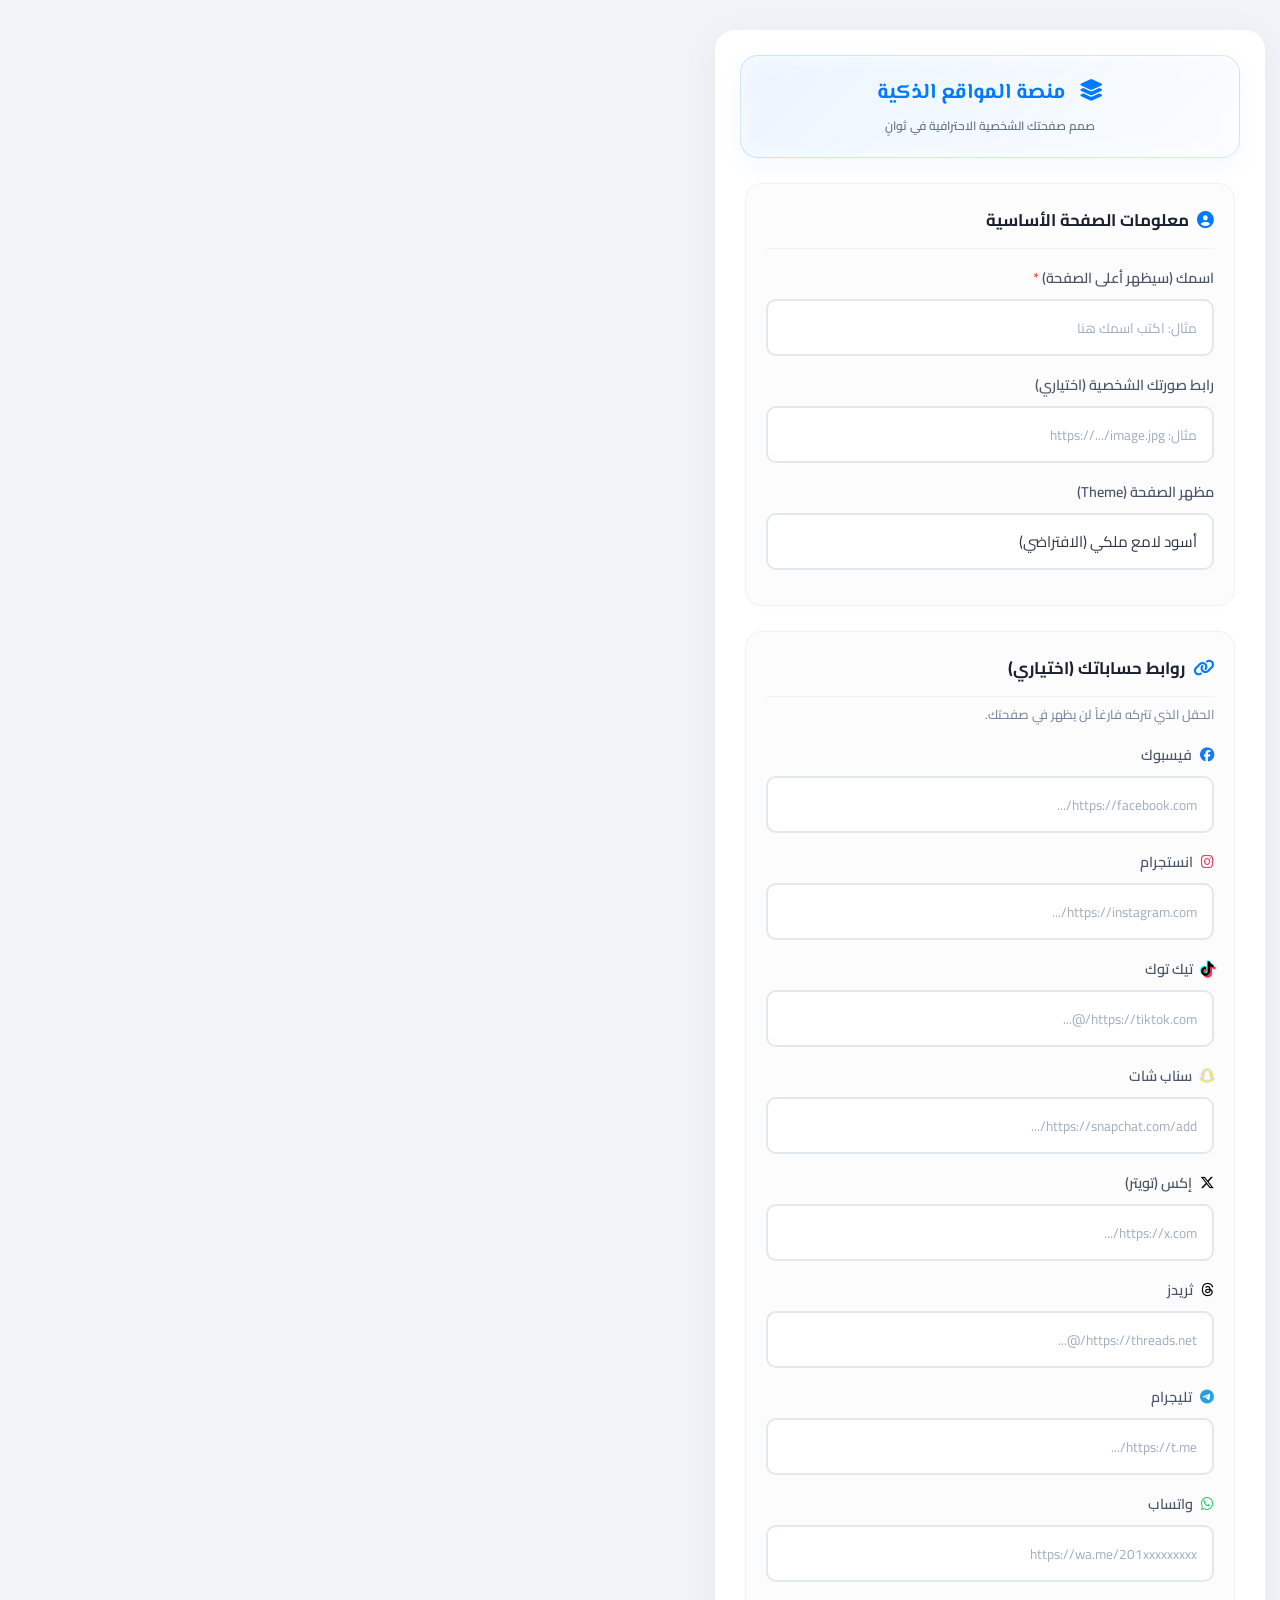
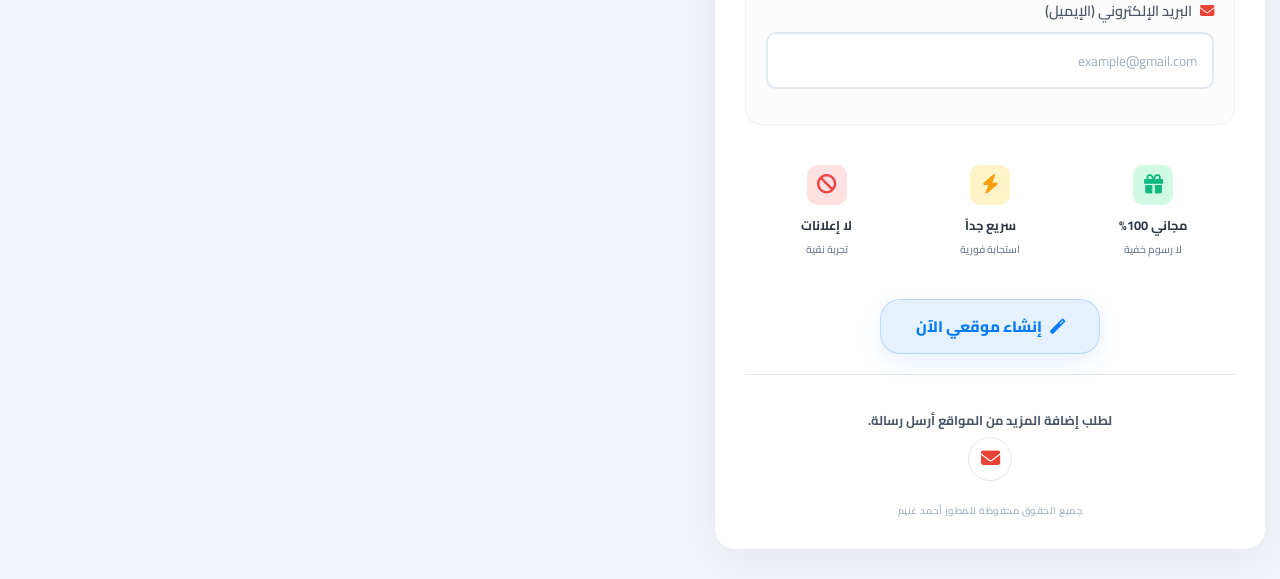
<file: index.html>
<!DOCTYPE html>
<html lang="ar" dir="rtl">
<head>
<!-- Playables SDK -->
<script>// Playables SDK v1.0.0
// Game lifecycle bridge: rAF-based game-ready detection + event communication
(function() {
  'use strict';

  // Idempotency: skip if already initialized (e.g., server-side injection
  // followed by client-side inject-javascript via the Bloks webview component).
  if (window.playablesSDK) return;

  var HANDLER_NAME = 'playablesGameEventHandler';
  var ANDROID_BRIDGE_NAME = '_MetaPlayablesBridge';
  var RAF_FRAME_THRESHOLD = 3;

  var gameReadySent = false;
  var firstInteractionSent = false;
  var errorSent = false;
  var frameCount = 0;
  var originalRAF = window.requestAnimationFrame;

  // --- Transport Layer ---

  function hasIOSBridge() {
    return !!(window.webkit &&
              window.webkit.messageHandlers &&
              window.webkit.messageHandlers[HANDLER_NAME]);
  }

  function hasAndroidBridge() {
    return !!(window[ANDROID_BRIDGE_NAME] &&
              typeof window[ANDROID_BRIDGE_NAME].postEvent === 'function');
  }

  function isInIframe() {
    return !!(window.parent && window.parent !== window);
  }

  function sendEvent(eventName, payload) {
    var message = {
      type: eventName,
      payload: payload || {},
      timestamp: Date.now()
    };

    if (hasIOSBridge()) {
      try {
        window.webkit.messageHandlers[HANDLER_NAME].postMessage(message);
      } catch (e) { /* ignore */ }
      return;
    }

    if (hasAndroidBridge()) {
    try {
      var p = payload || {};
      p.__secureToken = window.__fbAndroidBridgeAuthToken || '';
      p.timestamp = message.timestamp;
      window[ANDROID_BRIDGE_NAME].postEvent(
        eventName,
        JSON.stringify(p)
      );
    } catch (e) { /* ignore */ }
    return;
  }

    if (isInIframe()) {
      try {
        window.parent.postMessage(message, '*');
      } catch (e) { /* ignore */ }
      return;
    }
  }

  // --- rAF Game-Ready Detection ---

  function onFrame() {
    if (gameReadySent) return;

    frameCount++;
    if (frameCount >= RAF_FRAME_THRESHOLD) {
      gameReadySent = true;
      sendEvent('game_ready', {
        frame_count: frameCount,
        detected_at: Date.now()
      });
      return;
    }

    originalRAF.call(window, onFrame);
  }

  if (originalRAF) {
    window.requestAnimationFrame = function(callback) {
      if (!gameReadySent) {
        return originalRAF.call(window, function(timestamp) {
          frameCount++;
          if (frameCount >= RAF_FRAME_THRESHOLD && !gameReadySent) {
            gameReadySent = true;
            sendEvent('game_ready', {
              frame_count: frameCount,
              detected_at: Date.now()
            });
          }
          callback(timestamp);
        });
      }
      return originalRAF.call(window, callback);
    };
  }

  // --- First User Interaction Detection ---

  function setupFirstInteractionDetection() {
    var events = ['touchstart', 'mousedown', 'keydown'];

    function onFirstInteraction() {
      if (firstInteractionSent) return;
      firstInteractionSent = true;
      sendEvent('user_interaction_start', null);

      for (var i = 0; i < events.length; i++) {
        document.removeEventListener(events[i], onFirstInteraction, true);
      }
    }

    for (var i = 0; i < events.length; i++) {
      document.addEventListener(events[i], onFirstInteraction, true);
    }
  }

  if (document.readyState === 'loading') {
    document.addEventListener('DOMContentLoaded', setupFirstInteractionDetection);
  } else {
    setupFirstInteractionDetection();
  }

  // --- Auto Error Capture ---

  window.addEventListener('error', function(event) {
    if (errorSent) return;
    errorSent = true;
    sendEvent('error', {
      message: event.message || 'Unknown error',
      source: event.filename || '',
      lineno: event.lineno || 0,
      colno: event.colno || 0,
      auto_captured: true
    });
  });

  window.addEventListener('unhandledrejection', function(event) {
    if (errorSent) return;
    errorSent = true;
    var reason = event.reason;
    sendEvent('error', {
      message: (reason instanceof Error) ? reason.message : String(reason),
      type: 'unhandled_promise_rejection',
      auto_captured: true
    });
  });

  // --- Public API ---

  window.playablesSDK = {
    complete: function(score) {
      sendEvent('game_ended', {
        score: score,
        completed: true
      });
    },

    error: function(message) {
      if (errorSent) return;
      errorSent = true;
      sendEvent('error', {
        message: message || 'Unknown error',
        auto_captured: false
      });
    },

    sendEvent: function(eventName, payload) {
      if (!eventName || typeof eventName !== 'string') return;
      sendEvent(eventName, payload);
    }
  };

  // Kick off rAF detection in case no game code calls rAF immediately
  if (originalRAF) {
    originalRAF.call(window, onFrame);
  }
})();</script>
<script>window.Intl=window.Intl||{};Intl.t=function(s){return(Intl._locale&&Intl._locale[s])||s;};</script>
    <meta charset="UTF-8">
    <meta name="viewport" content="width=device-width, initial-scale=1.0">
    
    <meta name="google-site-verification" content="GS0Clpq4SB6pcUqS-eGBOUpSuzoUZcwosQHjrPJv9lc" />
    
    <meta name="description" content="منصة المواقع الذكية لإنشاء صفحة شخصية احترافية تجمع كل روابطك وحساباتك على السوشيال ميديا في مكان واحد مجاناً.">
    <meta name="keywords" content="رابط في البايو, موقع شخصي, تجميع روابط, لينك ان بايو, Link in bio, انشاء صفحة شخصية">
    <meta name="author" content="أحمد غنيم">

    <title>منصة المواقع الذكية | أنشئ صفحة روابطك الشخصية</title>
    
    <link href="https://fonts.googleapis.com/css2?family=Cairo:wght@400;600;700;800&family=Dancing+Script:wght@700&family=El+Messiri:wght@600;700&display=swap" rel="stylesheet">
    <link rel="stylesheet" href="https://cdnjs.cloudflare.com/ajax/libs/font-awesome/6.5.1/css/all.min.css">
    
    <style>
        /* =========================================================
           1. CSS الواجهة الرئيسية (الاحترافية - SaaS Style)
           ========================================================= */
        body.dashboard-mode {
            font-family: 'Cairo', sans-serif; 
            background: #f0f4f8; 
            display: flex; justify-content: center; align-items: flex-start; min-height: 100vh; margin: 0; padding: 30px 15px;
        }
        
        .dash-box {
            background: #ffffff; 
            border-radius: 20px; 
            box-shadow: 0 10px 40px rgba(0, 0, 0, 0.05); 
            width: 100%; 
            max-width: 550px; 
            overflow: hidden;
        }

        /* رأس الواجهة (الزجاجي الاحترافي) */
        .dash-header {
            margin: 25px 25px 10px 25px;
            background: linear-gradient(135deg, rgba(0, 122, 255, 0.08) 0%, rgba(0, 122, 255, 0.02) 100%);
            backdrop-filter: blur(20px);
            -webkit-backdrop-filter: blur(20px);
            border: 1px solid rgba(0, 122, 255, 0.15);
            border-radius: 18px;
            padding: 20px 15px;
            text-align: center;
            box-shadow: 0 8px 25px rgba(0, 122, 255, 0.05), inset 0 0 15px rgba(255, 255, 255, 0.9);
            position: relative;
        }
        .dash-header h2 {
            margin: 0;
            font-family: 'El Messiri', sans-serif;
            font-size: 1.35rem;
            font-weight: 700;
            color: #007AFF;
        }
        .dash-header p {
            margin: 4px 0 0;
            font-size: 0.75rem;
            color: #64748b;
            font-weight: 600;
        }
        
        .dash-body {
            padding: 15px 30px 30px 30px;
        }

        /* البطاقات والأقسام */
        .section-card {
            background: #fcfcfd;
            border: 1px solid #eef2f5;
            border-radius: 16px;
            padding: 20px;
            margin-bottom: 25px;
            box-shadow: 0 2px 8px rgba(0,0,0,0.01);
        }
        .section-title {
            font-size: 1.05rem;
            color: #1a202c;
            font-weight: 700;
            margin-bottom: 15px;
            display: flex;
            align-items: center;
            gap: 8px;
            border-bottom: 1px solid #eef2f5;
            padding-bottom: 12px;
        }
        .section-title i { color: #007AFF; }

        /* ألوان الحقول المريحة للعين */
        .dash-group { margin-bottom: 15px; text-align: right; }
        .dash-group label { display: block; margin-bottom: 8px; font-weight: 600; color: #4a5568; font-size: 0.9rem; }
        .dash-group input, .dash-group select { 
            width: 100%; padding: 12px 15px; 
            border: 2px solid #e2e8f0; 
            border-radius: 10px; font-family: 'Cairo'; outline: none; 
            transition: all 0.3s; box-sizing: border-box; 
            background: #ffffff;
            font-size: 0.95rem;
            color: #2d3748;
        }
        .dash-group input:focus, .dash-group select:focus { 
            border-color: #007AFF; 
            box-shadow: 0 0 0 3px rgba(0, 122, 255, 0.1); 
        }
        .dash-group input::placeholder { color: #a0aec0; font-size: 0.85rem; }
        
        .theme-select { cursor: pointer; appearance: none; -webkit-appearance: none; background-image: url("data:image/svg+xml,%3Csvg xmlns='http://www.w3.org/2000/svg' width='12' height='12' fill='%23333' viewBox='0 0 16 16'%3E%3Cpath d='M7.247 11.14L2.451 5.658C1.885 5.013 2.345 4 3.204 4h9.592a1 1 0 0 1 .753 1.659l-4.796 5.48a1 1 0 0 1-1.506 0z'/%3E%3C/svg%3E"); background-repeat: no-repeat; background-position: left 15px center; }
        
        /* قسم المميزات */
        .features-container {
            display: flex;
            justify-content: space-between;
            align-items: flex-start;
            margin-bottom: 25px;
            background: #ffffff;
            border-radius: 12px;
            padding: 15px 5px;
        }
        .feature-box {
            display: flex;
            flex-direction: column;
            align-items: center;
            text-align: center;
            width: 32%;
        }
        .feature-box i {
            font-size: 1.2rem; width: 40px; height: 40px; border-radius: 10px; display: flex; justify-content: center; align-items: center; margin-bottom: 8px; transition: transform 0.3s ease;
        }
        .feature-box:hover i { transform: translateY(-3px); }
        .feature-box span { font-size: 0.8rem; font-family: 'Cairo', sans-serif; color: #2d3748; font-weight: 700; }
        .feature-box p { font-size: 0.65rem; color: #718096; margin-top: 2px; margin-bottom: 0; font-weight: 600; }

        /* ستايل زر الإنشاء - زجاجي (Glassmorphism) */
        .dash-btn { 
            width: 100%; 
            max-width: 220px; 
            margin: 0 auto; 
            padding: 12px; 
            background: rgba(0, 122, 255, 0.1); 
            backdrop-filter: blur(15px); 
            -webkit-backdrop-filter: blur(15px);
            color: #007AFF; 
            font-size: 0.95rem; 
            font-family: 'Cairo', sans-serif; 
            font-weight: 800; 
            border: 1px solid rgba(0, 122, 255, 0.2); 
            border-radius: 20px; 
            cursor: pointer; 
            transition: all 0.4s cubic-bezier(0.25, 0.8, 0.25, 1); 
            box-shadow: 0 8px 25px rgba(0, 122, 255, 0.1); 
            display: flex; justify-content: center; align-items: center; gap: 8px;
        }
        .dash-btn:hover:not(:disabled) { 
            background: rgba(0, 122, 255, 0.2); 
            transform: scale(0.96); 
            box-shadow: 0 4px 15px rgba(0, 122, 255, 0.15); 
        }
        .dash-btn:disabled { 
            background: rgba(160, 174, 192, 0.1); 
            color: #a0aec0;
            border-color: rgba(160, 174, 192, 0.2);
            cursor: not-allowed; box-shadow: none; transform: none; 
        }

        .dash-result { margin-top: 25px; padding: 20px; background: #f0fdf4; border: 1px solid #bbf7d0; border-radius: 12px; display: none; text-align: center; animation: slideDown 0.5s ease-out; }
        .dash-result h4 { color: #166534; margin: 0 0 10px 0; font-size: 1.1rem; font-weight: 800; display: flex; align-items: center; justify-content: center; gap: 8px;}
        .dash-result input { width: 100%; padding: 12px; margin-bottom: 15px; border: 1px solid #86efac; border-radius: 8px; text-align: left; direction: ltr; font-size: 0.85rem; background: #fff; box-sizing: border-box; color: #4b5563;}
        
        .action-btn { background: #22c55e; color: white; border: none; padding: 12px; border-radius: 8px; cursor: pointer; font-family: 'Cairo'; font-weight: 700; width: 100%; margin-bottom: 10px; transition: 0.3s; display: flex; justify-content: center; align-items: center; gap: 8px; text-decoration: none;}
        .action-btn:hover { background: #16a34a; }
        .action-btn.secondary { background: #475569; }
        .action-btn.secondary:hover { background: #334155; }
        
        @keyframes slideDown { from { opacity: 0; transform: translateY(-10px); } to { opacity: 1; transform: translateY(0); } }

        .dash-footer { margin-top: 20px; border-top: 1px solid #e2e8f0; padding-top: 20px; text-align: center; }
        .dash-footer p { color: #4a5568; font-size: 0.85rem; font-weight: 600; margin-bottom: 10px; }
        
        .contact-email { 
            display: inline-flex; justify-content: center; align-items: center; 
            background: #fff; border: 1px solid #e2e8f0; width: 42px; height: 42px; border-radius: 50%; 
            color: #ea4335; font-size: 1.2rem; text-decoration: none; transition: all 0.3s ease; margin-bottom: 10px; 
        }
        .contact-email:hover { background: #ea4335; color: white; border-color: #ea4335; transform: translateY(-3px); box-shadow: 0 4px 12px rgba(234, 67, 53, 0.2); }
        
        /* حقوق الملكية في الواجهة الرئيسية */
        .dash-copyright { font-size: 0.6rem; color: #a0aec0; font-weight: 600; letter-spacing: 0.5px; margin-top: 10px; font-family: 'Cairo', sans-serif;}

        /* =========================================================
           2. CSS التصميم الاحترافي (للزوار) - الألوان (Themes)
           ========================================================= */
        :root {
            --bg-gradient: linear-gradient(145deg, #2a2a2a 0%, #000000 40%, #000000 100%); 
            --text-color: #ffffff;
            --btn-bg: rgba(255, 255, 255, 0.05); 
            --panel-bg: rgba(10, 10, 10, 0.90); 
            --shadow-color: rgba(0, 0, 0, 0.8); 
            --border-color: rgba(255, 255, 255, 0.1);
        }
        body.theme-blue {
            --bg-gradient: linear-gradient(135deg, #000428 0%, #004e92 100%); --text-color: #ffffff;
            --btn-bg: rgba(255, 255, 255, 0.07); --panel-bg: rgba(0, 30, 80, 0.95); --shadow-color: rgba(0, 0, 0, 0.5); --border-color: rgba(255, 255, 255, 0.15);
        }
        body.theme-white {
            --bg-gradient: linear-gradient(135deg, #ffffff 0%, #f3f4f6 100%); --text-color: #111111;
            --btn-bg: rgba(0, 0, 0, 0.05); --panel-bg: rgba(255, 255, 255, 0.98); --shadow-color: rgba(0, 0, 0, 0.1); --border-color: rgba(0, 0, 0, 0.1);
        }
        body.theme-white .fa-tiktok { color: #000000 !important; text-shadow: none; }
        body.theme-offwhite {
            --bg-gradient: linear-gradient(135deg, #edeae0 0%, #e0dcd0 100%); --text-color: #2a0202; 
            --btn-bg: rgba(0, 0, 0, 0.05); --panel-bg: rgba(237, 234, 224, 0.98); --shadow-color: rgba(0, 0, 0, 0.12); --border-color: rgba(0, 0, 0, 0.06);
        }
        body.theme-offwhite .fa-tiktok { color: #000000 !important; text-shadow: none; }
        body.theme-peach {
            --bg-gradient: linear-gradient(135deg, #FFF8F8 0%, #FFE4E1 100%); 
            --text-color: #000000; 
            --btn-bg: #FADADD; 
            --panel-bg: rgba(255, 240, 245, 0.98); 
            --shadow-color: rgba(218, 165, 32, 0.15); 
            --border-color: rgba(255, 182, 193, 0.4);
        }
        body.theme-peach .fa-tiktok { color: #000000 !important; text-shadow: none; }

        body.profile-mode {
            height: 100%; width: 100%; overflow-x: hidden !important; overflow-y: auto !important; 
            font-family: 'Cairo', sans-serif; color: var(--text-color); background: var(--bg-gradient);
            transition: background 0.8s, color 0.6s; margin:0; padding:0;
        }

        #profileView * { box-sizing: border-box; }
        #profileView::-webkit-scrollbar, body.profile-mode::-webkit-scrollbar { display: none; }
        
        .welcome-screen { position: fixed; top: 0; left: 0; width: 100%; height: 100%; display: flex; justify-content: center; align-items: center; z-index: 2000; background: transparent; pointer-events: none; }
        .welcome-text { font-family: 'El Messiri', sans-serif; font-size: 3.2rem; font-weight: 700; color: #ffffff; opacity: 0; transform: scale(0.9); filter: blur(10px); animation: welcomeAnim 2.8s forwards; text-shadow: 0 4px 20px rgba(0,0,0,0.3); }
        @keyframes welcomeAnim { 0% { opacity: 0; transform: scale(0.8); filter: blur(15px); } 30% { opacity: 1; transform: scale(1); filter: blur(0); } 75% { opacity: 1; transform: scale(1); filter: blur(0); } 100% { opacity: 0; transform: scale(1.05); filter: blur(10px); visibility: hidden; } }

        .container { display: flex; flex-direction: column; justify-content: flex-start; align-items: center; min-height: 100vh; padding: 20px; text-align: center; padding-top: 10vh; padding-bottom: 50px; }

        .settings-icon { position: fixed; top: 20px; left: 20px; color: var(--text-color); background: var(--btn-bg); backdrop-filter: blur(10px); border: 1px solid var(--border-color); width: 34px; height: 34px; border-radius: 50%; display: flex; flex-direction: column; align-items: center; justify-content: center; gap: 4px; cursor: pointer; z-index: 1005; opacity: 0; box-shadow: 0 4px 15px var(--shadow-color); animation: popGlass 0.8s 2.4s forwards; transition: transform 0.3s ease; }
        .settings-icon:hover { transform: translateY(-2px) scale(1.05); }
        .settings-icon .line { width: 16px; height: 2px; background-color: var(--text-color); border-radius: 2px; transition: transform 0.3s, opacity 0.3s; }
        .settings-icon.rotate .line:nth-child(1) { transform: translateY(6px) rotate(45deg); }
        .settings-icon.rotate .line:nth-child(2) { opacity: 0; transform: translateX(-10px); }
        .settings-icon.rotate .line:nth-child(3) { transform: translateY(-6px) rotate(-45deg); }

        .overlay { position: fixed; top: 0; left: 0; width: 100%; height: 100%; background: rgba(0, 0, 0, 0.4); backdrop-filter: blur(8px); z-index: 999; opacity: 0; visibility: hidden; transition: opacity 0.4s; }
        .overlay.active { opacity: 1; visibility: visible; }

        .settings-panel { position: fixed; top: 20px; left: 20px; width: 250px; background: var(--panel-bg); backdrop-filter: blur(25px); z-index: 1000; box-shadow: 0 10px 40px var(--shadow-color); padding: 65px 20px 25px 20px; border-radius: 25px; border: 1px solid var(--border-color); direction: rtl; transform-origin: top left; transform: scale(0.9); opacity: 0; visibility: hidden; transition: all 0.5s; }
        .settings-panel.active { transform: scale(1); opacity: 1; visibility: visible; }

        .create-site-btn {
            background: rgba(255, 255, 255, 0.08);
            backdrop-filter: blur(10px);
            color: var(--text-color);
            border: 1px solid var(--border-color);
            padding: 8px 12px;
            border-radius: 12px;
            cursor: pointer;
            font-family: 'Cairo', sans-serif;
            font-weight: 600;
            font-size: 0.65rem;
            width: 100%;
            margin: 0;
            transition: all 0.4s ease;
            display: flex; justify-content: center; align-items: center; gap: 6px; box-shadow: 0 4px 15px var(--shadow-color);
        }
        .create-site-btn:hover { background: rgba(255, 255, 255, 0.15); transform: translateY(-2px); box-shadow: 0 6px 20px var(--shadow-color); }

        .settings-copyright { font-family: 'Cairo', sans-serif; font-size: 6px; color: #8e8e8e; letter-spacing: 0.5px; text-align: center; margin-top: 15px; }

        .profile-pic { width: 90px; height: 90px; border-radius: 50%; background-size: cover; background-position: center; border: 3px solid var(--border-color); box-shadow: 0 10px 25px var(--shadow-color); margin-bottom: 12px; opacity: 0; animation: popGlass 0.8s 2.5s forwards, gentlePulse 5s ease-in-out 3.3s infinite; }
        @keyframes gentlePulse { 0%, 100% { transform: scale(1); box-shadow: 0 10px 25px var(--shadow-color); } 50% { transform: scale(1.03); box-shadow: 0 18px 35px var(--shadow-color); } }

        .header-name-wrapper { display: flex; align-items: center; justify-content: center; margin-bottom: 20px; opacity: 0; transform: translateY(15px); animation: wrapperSlideUp 1.2s 2.7s forwards; direction: ltr; gap: 6px; }
        @keyframes wrapperSlideUp { to { opacity: 1; transform: translateY(0); } }
        .header-name { font-family: 'Dancing Script', cursive; font-size: 1.9rem; color: #B8860B; }

        .main-content { width: 100%; max-width: 340px; display: flex; flex-direction: column; align-items: center; opacity: 0; animation: fadeInAll 0.8s 2.4s forwards; margin-bottom: 60px; }
        @keyframes fadeInAll { to { opacity: 1; } }

        .links-container { display: flex; flex-direction: column; gap: 12px; width: 100%; }
        .btn-wrapper { width: 100%; display: flex; flex-direction: column; align-items: center; border-radius: 18px; }

        .btn { background: var(--btn-bg); backdrop-filter: blur(10px); color: var(--text-color); padding: 14px; border-radius: 18px; text-decoration: none; font-weight: 700; font-size: 0.88rem; display: flex; align-items: center; justify-content: center; gap: 12px; border: 1px solid var(--border-color); opacity: 0; width: 100%; box-shadow: 0 4px 15px var(--shadow-color); transition: transform 0.6s, box-shadow 0.6s; }
        .btn:hover { transform: translateY(-5px) scale(1.02); box-shadow: 0 10px 28px var(--shadow-color); }
        .btn i { filter: drop-shadow(0 3px 5px rgba(0, 0, 0, 0.6)); transition: transform 0.6s; }
        .btn:hover i { transform: scale(1.18); }
        
        .main-content .btn-wrapper:nth-child(1) .btn { animation: popGlass 0.8s 2.8s forwards; }
        .main-content .btn-wrapper:nth-child(2) .btn { animation: popGlass 0.8s 2.95s forwards; }
        .main-content .btn-wrapper:nth-child(3) .btn { animation: popGlass 0.8s 3.1s forwards; }
        .main-content .btn-wrapper:nth-child(4) .btn { animation: popGlass 0.8s 3.25s forwards; }
        .main-content .btn-wrapper:nth-child(5) .btn { animation: popGlass 0.8s 3.4s forwards; }
        .main-content .btn-wrapper:nth-child(n+6) .btn { animation: popGlass 0.8s 3.5s forwards; }
        @keyframes popGlass { 0% { opacity: 0; transform: scale(1.1); } 100% { opacity: 1; transform: scale(1); } }

        .fa-tiktok { color: #ffffff; text-shadow: -1.5px -1.5px 0 #25F4EE, 1.5px 1.5px 0 #FE2C55; }
    </style>
</head>
<body>
    <noscript><div style="padding:20px;text-align:center;font-family:Cairo;background:#fff3cd;color:#856404">يرجى تفعيل JavaScript لعرض الصفحة بشكل صحيح</div></noscript>

    <div id="dashboardView" style="display: none; width: 100%;">
        <div class="dash-box">
            
            <div class="dash-header">
                <h2><i class="fas fa-layer-group" style="margin-left: 8px;"></i> منصة المواقع الذكية</h2>
                <p>صمم صفحتك الشخصية الاحترافية في ثوانٍ</p>
            </div>
            
            <div class="dash-body">
                
                <div class="section-card">
                    <div class="section-title"><i class="fas fa-user-circle"></i> معلومات الصفحة الأساسية</div>
                    
                    <div class="dash-group">
                        <label>اسمك (سيظهر أعلى الصفحة) <span style="color:#ef4444;">*</span></label>
                        <input type="text" id="inputName" placeholder="مثال: اكتب اسمك هنا">
                    </div>
                    
                    <div class="dash-group">
                        <label>رابط صورتك الشخصية (اختياري)</label>
                        <input type="url" id="inputImage" placeholder="مثال: https://.../image.jpg">
                    </div>

                    <div class="dash-group">
                        <label>مظهر الصفحة (Theme)</label>
                        <select id="inputTheme" class="theme-select">
                            <option value="black">أسود لامع ملكي (الافتراضي)</option>
                            <option value="blue">أزرق داكن احترافي</option>
                            <option value="white">أبيض نقي كلاسيكي</option>
                            <option value="offwhite">أوف وايت مريح للعين</option>
                            <option value="peach">وردي خوخي فاتح (بينك)</option>
                        </select>
                    </div>
                </div>
                
                <div class="section-card">
                    <div class="section-title"><i class="fas fa-link"></i> روابط حساباتك (اختياري)</div>
                    <p style="font-size: 0.8rem; color: #718096; margin-top: -10px; margin-bottom: 15px;">الحقل الذي تتركه فارغاً لن يظهر في صفحتك.</p>
                    
                    <div class="dash-group">
                        <label for="inputFb"><i class="fab fa-facebook" style="color:#1877F2; margin-left: 5px;"></i> فيسبوك</label>
                        </label>
	                        <input type="url" id="inputFb" placeholder="https://facebook.com/...">
                    </div>
                    <div class="dash-group">
                        <label for="inputIg"><i class="fab fa-instagram" style="color:#E4405F; margin-left: 5px;"></i> انستجرام</label>
                        </label>
	                        <input type="url" id="inputIg" placeholder="https://instagram.com/...">
                    </div>
                    <div class="dash-group">
                        <label for="inputTk"><i class="fab fa-tiktok" style="color:#000; margin-left: 5px;"></i> تيك توك</label>
                        </label>
	                        <input type="url" id="inputTk" placeholder="https://tiktok.com/@...">
                    </div>
                    <div class="dash-group">
                        <label for="inputSc"><i class="fab fa-snapchat" style="color:#FFFC00; text-shadow: 0 0 2px rgba(0,0,0,0.5); margin-left: 5px;"></i> سناب شات</label>
                        </label>
	                        <input type="url" id="inputSc" placeholder="https://snapchat.com/add/...">
                    </div>
                    <div class="dash-group">
                        <label for="inputX"><i class="fa-brands fa-x-twitter" style="color:#000; margin-left: 5px;"></i> إكس (تويتر)</label>
                        </label>
	                        <input type="url" id="inputX" placeholder="https://x.com/...">
                    </div>
                    <div class="dash-group">
                        <label for="inputTh"><i class="fa-brands fa-threads" style="color:#000; margin-left: 5px;"></i> ثريدز</label>
                        </label>
	                        <input type="url" id="inputTh" placeholder="https://threads.net/@...">
                    </div>
                    <div class="dash-group">
                        <label for="inputTg"><i class="fab fa-telegram" style="color:#24A1DE; margin-left: 5px;"></i> تليجرام</label>
                        </label>
	                        <input type="url" id="inputTg" placeholder="https://t.me/...">
                    </div>
                    <div class="dash-group">
                        <label for="inputWa"><i class="fab fa-whatsapp" style="color:#25D366; margin-left: 5px;"></i> واتساب</label>
                        </label>
	                        <input type="url" id="inputWa" placeholder="https://wa.me/201xxxxxxxxx">
                    </div>
                    <div class="dash-group">
                        <label for="inputEmail"><i class="fas fa-envelope" style="color:#EA4335; margin-left: 5px;"></i> البريد الإلكتروني (الإيميل)</label>
                        </label>
	                        <input type="email" id="inputEmail" placeholder="example@gmail.com">
                    </div>
                </div>

                <div class="features-container">
                    <div class="feature-box">
                        <i class="fas fa-gift" style="color: #10b981; background: #d1fae5;"></i>
                        <span>مجاني 100%</span>
                        <p>لا رسوم خفية</p>
                    </div>
                    <div class="feature-box">
                        <i class="fas fa-bolt" style="color: #f59e0b; background: #fef3c7;"></i>
                        <span>سريع جداً</span>
                        <p>استجابة فورية</p>
                    </div>
                    <div class="feature-box">
                        <i class="fas fa-ban" style="color: #ef4444; background: #fee2e2;"></i>
                        <span>لا إعلانات</span>
                        <p>تجربة نقية</p>
                    </div>
                </div>

                <button class="dash-btn" id="createBtn" onclick="startGeneration()">
                    <i class="fas fa-magic"></i> إنشاء موقعي الآن
                </button>

                <div class="dash-result" id="resultArea">
                    <h4><i class="fas fa-check-circle"></i> تم إنشاء صفحتك بنجاح!</h4>
                    <p style="font-size:13px; color:#4b5563; margin-bottom:12px;">هذا هو رابطك السحري، انسخه وشاركه في البايو الخاص بك.</p>
                    <input type="text" id="resultUrl" readonly>
                    <button class="action-btn" onclick="copyResult()"><i class="fas fa-copy"></i> نسخ الرابط</button>
                    <button class="action-btn secondary" onclick="openResult()"><i class="fas fa-external-link-alt"></i> معاينة صفحتي</button>
                    
                    <div style="margin-top: 15px; font-size: 0.85rem; color: #1f2937; background: #e5e7eb; padding: 12px; border-radius: 8px; border: 1px dashed #9ca3af;">
                        <strong><i class="fas fa-lightbulb" style="color: #f59e0b;"></i> نصيحة احترافية:</strong> لاختصار هذا الرابط الطويل، ننصحك باستخدام تطبيق <strong>One URL</strong>، فهو احترافي وصغير الحجم جداً!
                    </div>
                </div>

                <div class="dash-footer">
                    <p style="font-size: 0.8rem; color: #4a5568; margin-bottom: 5px; font-weight: 700;">لطلب إضافة المزيد من المواقع أرسل رسالة.</p>
                    <a href="mailto:qwrtreu1245@gmail.com" class="contact-email" title="إرسال رسالة إلينا">
                        <i class="fas fa-envelope"></i>
                    </a>
                    <div class="dash-copyright">جميع الحقوق محفوظة للمطور أحمد غنيم</div>
                </div>

            </div>
        </div>
    </div>

    <div id="profileView" style="display: none;">
        <div class="welcome-screen">
            <div class="welcome-text" id="welcome-msg">مرحباً</div>
        </div>

        <div class="settings-icon" id="settingsBtn">
            <span class="line"></span>
            <span class="line"></span>
            <span class="line"></span>
        </div>
        <div class="overlay" id="overlay"></div>

        <div class="settings-panel" id="settingsPanel">
            <button class="create-site-btn" onclick="goToDashboard()">
                <i class="fas fa-magic"></i> صمم موقعك بضغطة زر            
            </button>
            <div class="settings-copyright">جميع الحقوق محفوظة للمطور أحمد غنيم</div>
        </div>

        <div class="container">
            <div class="profile-pic" id="profile-pic-div"></div>
            <div class="header-name-wrapper">
                <div class="header-name" id="dynamicName">Ahmed</div>
            </div>
            <div class="main-content">
                <div class="links-container" id="dynamicLinks"></div>
            </div>
        </div>
    </div>

    <script>
        const urlParams = new URLSearchParams(window.location.search);
        const profileName = urlParams.get('n');

        if (profileName) {
            document.body.classList.add('profile-mode');
            document.getElementById('dashboardView').style.display = 'none';
            document.getElementById('profileView').style.display = 'block';

            const selectedTheme = urlParams.get('c');
            const allowedThemes = ['blue', 'white', 'offwhite', 'peach'];
            if (selectedTheme && allowedThemes.includes(selectedTheme)) {
                document.body.classList.add('theme-' + selectedTheme);
            }

            document.getElementById('dynamicName').innerText = profileName;
            document.title = profileName;

            const imgUrl = urlParams.get('i');
            const profilePicDiv = document.getElementById('profile-pic-div');
            
            // إذا كان هناك رابط صورة آمن، ضعها
            if (imgUrl && /^https?:\/\//i.test(imgUrl)) {
                const safeImg = imgUrl.replace(/"/g, '%22');
                profilePicDiv.style.backgroundImage = `url("${safeImg}")`;
            } else {
                // إذا لم يكن هناك رابط، قم بإخفاء إطار الصورة بالكامل
                profilePicDiv.style.display = 'none';
            }

            const linksContainer = document.getElementById('dynamicLinks');
            
            function createLink(url, iconClass, colorStyle, text) {
                if (!url) return;
                try {
                    const safeUrl = url.trim();
                    // السماح فقط بروابط آمنة
                    if (!/^(https?:\/\/|mailto:)/i.test(safeUrl)) return;
                    const wrapper = document.createElement('div');
                    wrapper.className = 'btn-wrapper';
                    const a = document.createElement('a');
                    a.href = safeUrl;
                    a.className = 'btn';
                    a.target = '_blank';
                    a.rel = 'noopener noreferrer';
                    const i = document.createElement('i');
                    i.className = iconClass;
                    if (colorStyle) i.style.cssText = colorStyle;
                    a.appendChild(i);
                    a.appendChild(document.createTextNode(' ' + text));
                    wrapper.appendChild(a);
                    linksContainer.appendChild(wrapper);
                } catch(e) {}
            }

            // تحميل الروابط وإظهار الأزرار
            createLink(urlParams.get('fb'), 'fab fa-facebook', 'color: #1877F2;', 'Facebook');
            createLink(urlParams.get('ig'), 'fab fa-instagram', 'color: #E4405F;', 'Instagram');
            createLink(urlParams.get('tk'), 'fab fa-tiktok', '', 'TikTok');
            createLink(urlParams.get('sc'), 'fab fa-snapchat', 'color: #FFFC00; text-shadow: 0px 0px 2px rgba(0,0,0,0.8);', 'Snapchat');
            createLink(urlParams.get('x'), 'fa-brands fa-x-twitter', '', 'X');
            createLink(urlParams.get('th'), 'fa-brands fa-threads', '', 'Threads');
            createLink(urlParams.get('tg'), 'fab fa-telegram', 'color: #24A1DE;', 'Telegram');
            createLink(urlParams.get('wa'), 'fab fa-whatsapp', 'color: #25D366;', 'WhatsApp');
            
            const emUrl = urlParams.get('em');
            if (emUrl) {
                const mail = (emUrl.includes('@') && !emUrl.startsWith('mailto:')) ? 'mailto:' + emUrl : emUrl;
                createLink(mail, 'fas fa-envelope', 'color: #EA4335;', 'Email');
            }

            initSimpleSettings();

        } else {
            document.body.classList.add('dashboard-mode');
            document.getElementById('dashboardView').style.display = 'flex';
            document.getElementById('profileView').style.display = 'none';
        }

        function startGeneration() {
            const n = document.getElementById('inputName').value.trim();
            if (!n) { alert("أرجوك اكتب اسمك أولاً!"); return; }

            const btn = document.getElementById('createBtn');
            btn.disabled = true;
            
            let count = 3;
            btn.innerHTML = `<i class="fas fa-spinner fa-spin"></i> جاري التجهيز ${count}...`;

            const interval = setInterval(() => {
                count--;
                if (count > 0) {
                    btn.innerHTML = `<i class="fas fa-spinner fa-spin"></i> جاري التجهيز ${count}...`;
                } else {
                    clearInterval(interval);
                    btn.innerHTML = `<i class="fas fa-check"></i> اكتمل!`;
                    setTimeout(() => {
                        generateLink();
                        btn.innerHTML = `<i class="fas fa-magic"></i> إنشاء موقعي الآن`;
                        btn.disabled = false;
                    }, 500);
                }
            }, 1000);
        }

        function generateLink() {
            const n = document.getElementById('inputName').value.trim();
            const params = new URLSearchParams();
            params.set('n', n);

            const theme = document.getElementById('inputTheme').value;
            if (theme !== 'black') { params.set('c', theme); }

            // تم إضافة اختصار الواتساب (wa)
            const fields = ['i', 'fb', 'ig', 'tk', 'sc', 'x', 'th', 'tg', 'wa', 'em'];
            const ids = ['inputImage', 'inputFb', 'inputIg', 'inputTk', 'inputSc', 'inputX', 'inputTh', 'inputTg', 'inputWa', 'inputEmail'];

            fields.forEach((field, index) => {
                const val = document.getElementById(ids[index]).value.trim();
                if (val) params.set(field, val);
            });

            const baseUrl = window.location.href.split('?')[0];
            document.getElementById('resultUrl').value = baseUrl + '?' + params.toString();
            document.getElementById('resultArea').style.display = 'block';
        }

        function copyResult() {
            const urlInput = document.getElementById('resultUrl');
            const url = urlInput.value;
            if (navigator.clipboard && window.isSecureContext) {
                navigator.clipboard.writeText(url).then(() => {
                    alert("تم نسخ الرابط بنجاح!");
                }).catch(() => {
                    fallbackCopy();
                });
            } else {
                fallbackCopy();
            }
            function fallbackCopy() {
                urlInput.select();
                urlInput.setSelectionRange(0, 99999);
                document.execCommand("copy");
                alert("تم نسخ الرابط بنجاح!");
            }
        }

        function openResult() {
            window.open(document.getElementById('resultUrl').value, '_blank');
        }

        function initSimpleSettings() {
            const settingsBtn = document.getElementById('settingsBtn');
            const settingsPanel = document.getElementById('settingsPanel');
            const overlay = document.getElementById('overlay');

            const closePanel = () => {
                settingsBtn.classList.remove('rotate'); 
                settingsPanel.classList.remove('active'); 
                overlay.classList.remove('active'); 
            };

            settingsBtn.onclick = () => { 
                if(!settingsPanel.classList.contains('active')) {
                    settingsBtn.classList.add('rotate'); 
                    settingsPanel.classList.add('active'); 
                    overlay.classList.add('active'); 
                } else {
                    closePanel();
                }
            };
            overlay.onclick = closePanel;
        }

        function goToDashboard() {
            window.location.href = window.location.href.split('?')[0];
        }
    </script>
</body>
</html>
</file>
